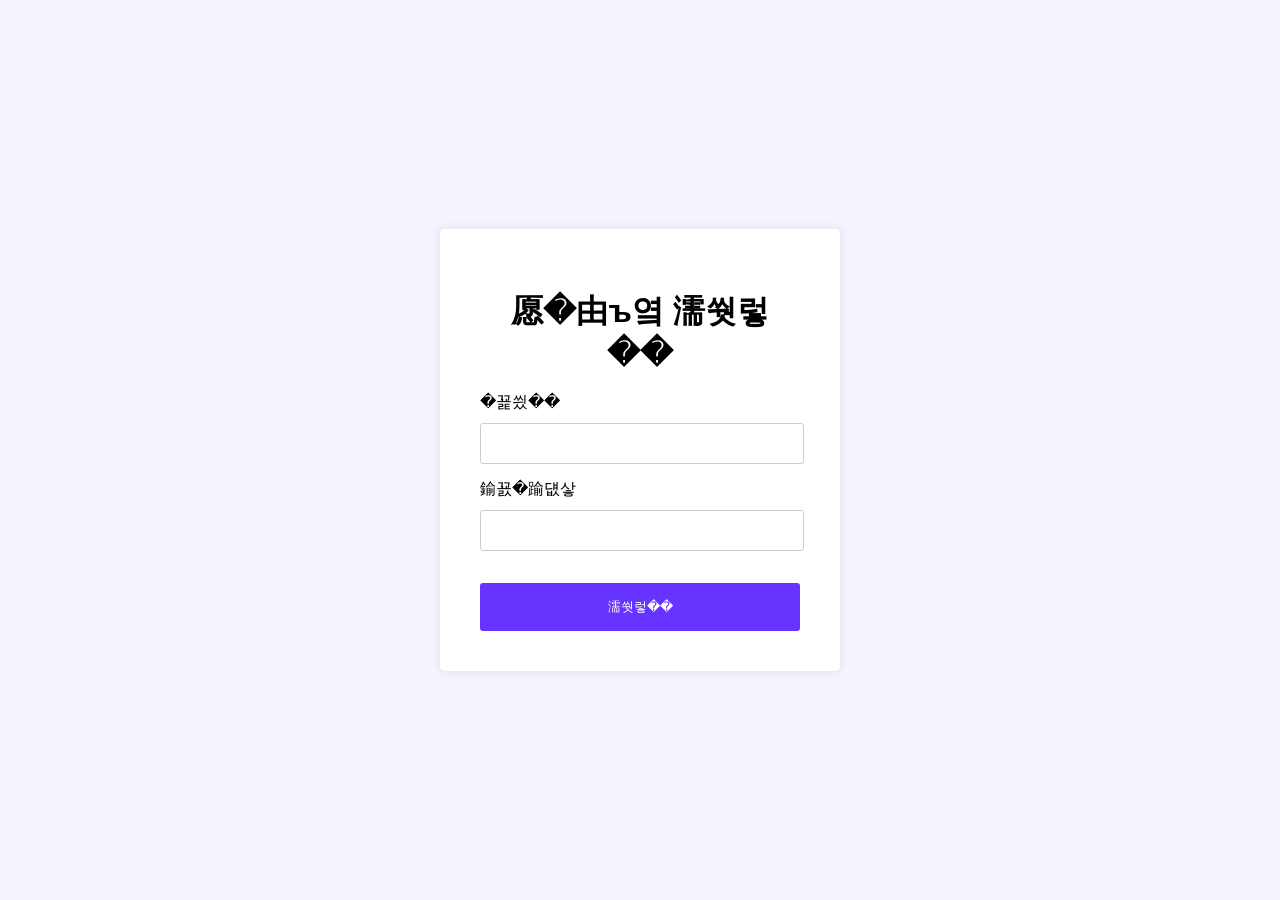
<file: src/main/resources/templates/admin/page/adminLogin.html>
<!DOCTYPE html>
<html>
<head>
<meta charset="EUC-KR">
<title>Insert title here</title>
<style>
	 body {
        font-family: Arial, sans-serif;
        background-color: #f6f3ff;
        margin: 0;
        padding: 0;
        display: flex;
        justify-content: center;
        align-items: center;
        height: 100vh;
      }
      a {
        color: #000;
      }
      .login-container {
        width: 320px;
        background-color: #fff;
        border-radius: 5px;
        padding: 40px;
        box-shadow: 0 0 10px rgba(0, 0, 0, 0.1);
      }
      .login-container h1 {
        text-align: center;
        margin-bottom: 20px;
      }
      .login-form label {
        display: block;
        margin-bottom: 10px;
      }
      .login-form input {
        width: calc(100% - 22px);
        padding: 12px;
        border: 1px solid #ccc;
        border-radius: 3px;
      }
      .login-form button {
        width: 100%;
        padding: 15px 0;
        background: #6633ff;
        color: #fff;
        border: none;
        border-radius: 3px;
        cursor: pointer;
        margin-top: 32px;
      }
</style>
</head>
<body>
	<div class="login-container">
		<h1>관리자 로그인</h1>
 <form
        class="login-form"
        method="post"
        action="/auth/adminlogin"
        onsubmit="return validateForm()"
      >
        <!-- 사용자 입력 필드 -->
        <label for="UId">아이디</label>
        <input type="text" id="UId" name="UId" />
        <label for="UPw" style="margin-top: 15px">비밀번호</label>
        <input type="password" id="UPw" name="UPw" />
        <!-- 로그인 버튼 -->
        <button type="submit">로그인</button>
      </form>
      </div>
      <!-- JavaScript를 사용하여 알림창 표시 -->
    <script th:inline="javascript">
      /*<![CDATA[*/
      // 페이지 로드 시 알림창 표시
      window.onload = function () {
        var errorMessage = document.querySelector(".error-message");
		var cartMsg = /*[[${cartMsg}]]*/'';
		
		if(cartMsg){
				alert(cartMsg);
				window.location.href='/auth/login';
			
		}
		
        if (errorMessage && errorMessage.innerText.trim() !== "") {
          alert(errorMessage.innerText.trim());
        }
      };
      /*]]>*/
    </script>
</body>

</html>
</file>
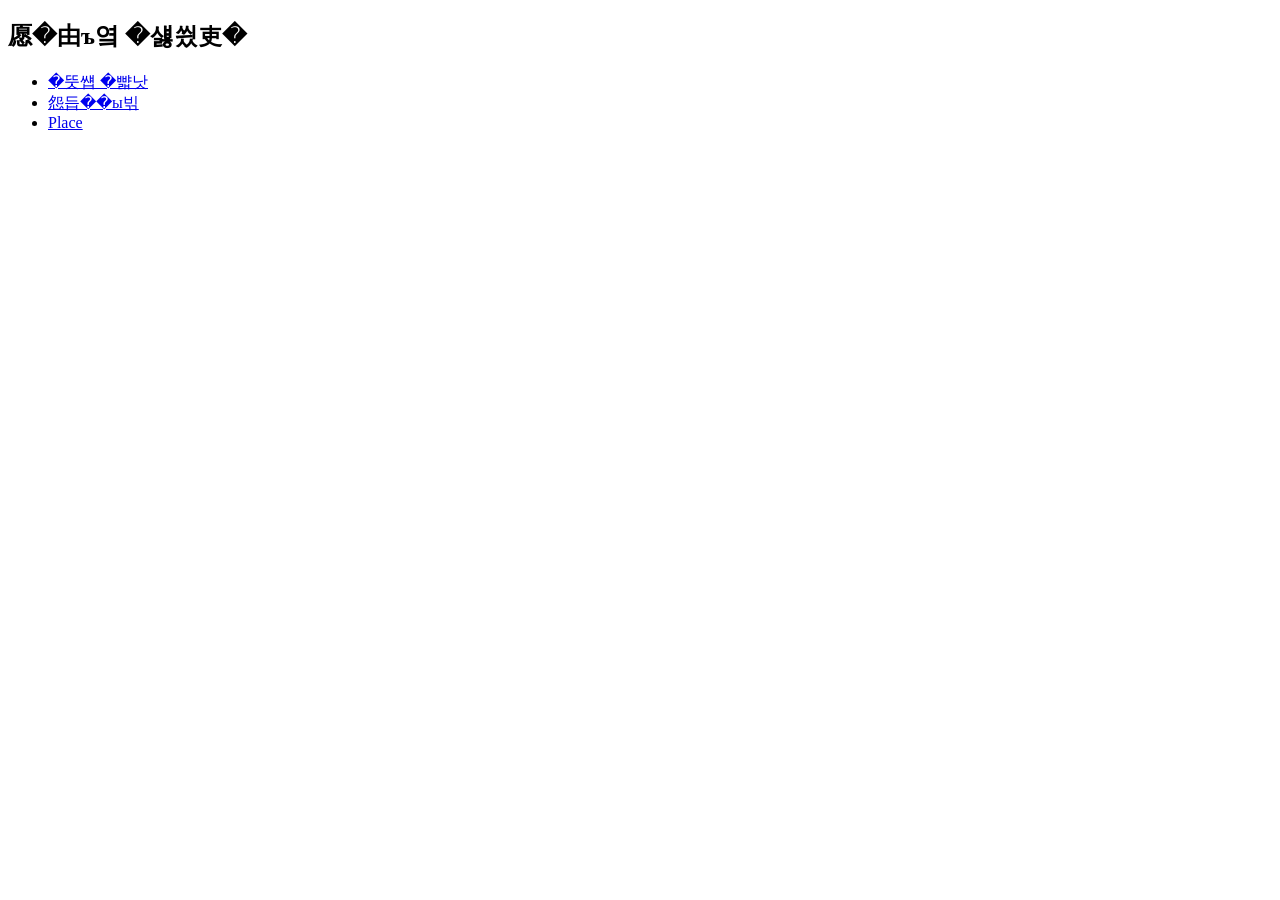
<file: src/main/resources/templates/admin/page/adminSidebar.html>
<!DOCTYPE html>
<html>

<head>
	<meta charset="EUC-KR">
	<title>Insert title here</title>
</head>

<body>
	<div class="sidebar" th:fragment="sidebar">
		<div class="logo">
			<h2>관리자 페이지</h2>
		</div>
		<ul>
			<li><a href="/admin/page/adminUsers">회원 정보</a></li>
			<li><a href="/admin/page/adminNotice">공지사항</a></li>
			<li><a href="#">Place</a></li>
		</ul>
	</div>
</body>

</html>
</file>
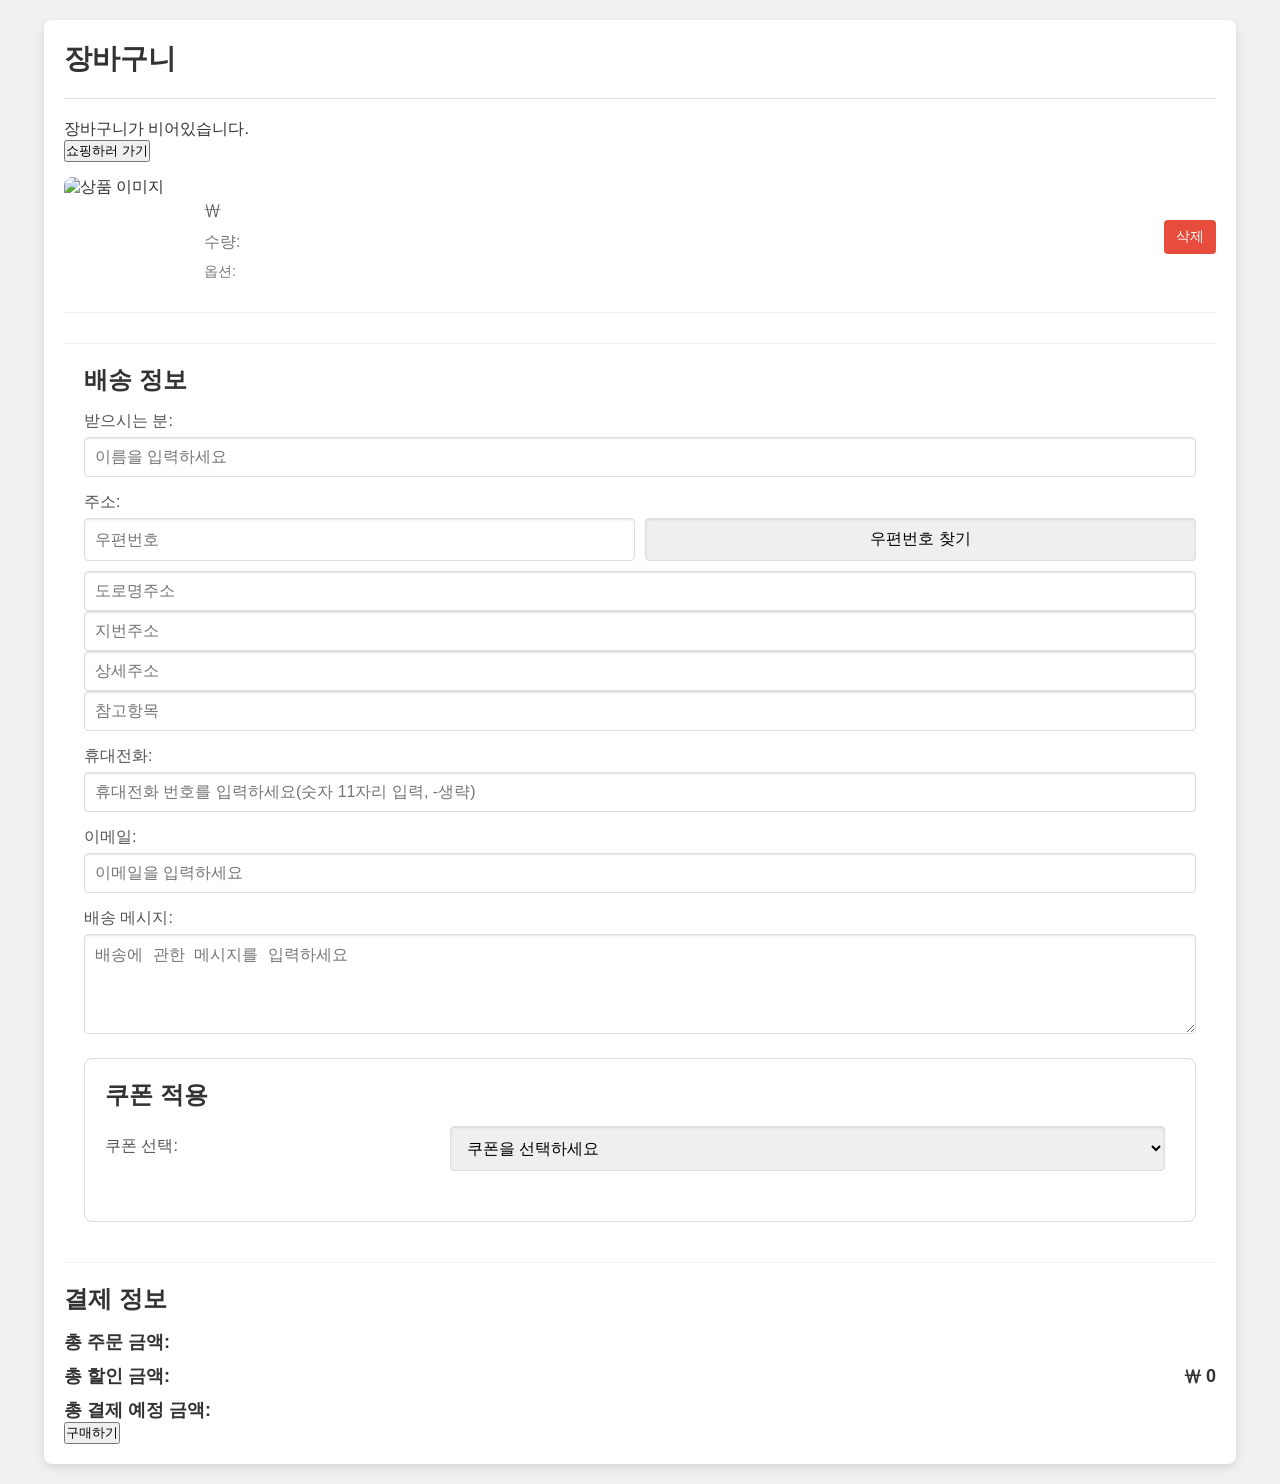
<file: src/main/resources/templates/client/cart/cart.html>
<!DOCTYPE html>
<html lang="ko" xmlns:th="http://www.thymeleaf.org">

<head>
	<title>장바구니</title>
	<script src="https://ajax.googleapis.com/ajax/libs/jquery/3.5.1/jquery.min.js"></script>
	<script src="//t1.daumcdn.net/mapjsapi/bundle/postcode/prod/postcode.v2.js"></script>
	<style>
		/* 기본 설정 */
		body,
		h1,
		h2,
		p,
		button,
		input,
		textarea {
			margin: 0;
			padding: 0;
			box-sizing: border-box;
		}

		body {
			font-family: 'Noto Sans KR', sans-serif;
			background-color: #f0f0f0;
			color: #333;
		}

		/* 컨테이너 */
		.container {
			width: 90%;
			max-width: 1200px;
			margin: 20px auto;
			padding: 20px;
			background: #fff;
			border-radius: 8px;
			box-shadow: 0 4px 8px rgba(0, 0, 0, 0.1);
		}

		/* 헤더 */
		.header {
			padding-bottom: 20px;
			border-bottom: 1px solid #ddd;
			margin-bottom: 20px;
		}

		.header h1 {
			font-size: 28px;
			color: #333;
			font-weight: 600;
		}

		/* 메인 콘텐츠 */
		.main-content {
			margin-bottom: 20px;
		}

		.cart-item {
			display: flex;
			align-items: center;
			padding: 15px 0;
			border-bottom: 1px solid #eee;
		}

		.product-image {
			width: 120px;
			height: 120px;
			object-fit: cover;
			border-radius: 8px;
			margin-right: 20px;
		}

		.product-details {
			flex: 1;
		}

		.product-title {
			font-size: 20px;
			color: #333;
			font-weight: 500;
			margin-bottom: 5px;
		}

		.product-price {
			font-size: 18px;
			color: #555;
			margin-bottom: 10px;
		}

		.product-quantity {
			font-size: 16px;
			color: #777;
			margin-bottom: 10px;
		}

		.product-options p {
			font-size: 14px;
			color: #777;
		}

		/* 삭제 버튼 */
		.remove-button {
			padding: 8px 12px;
			font-size: 14px;
			color: #fff;
			background-color: #e74c3c;
			border: none;
			border-radius: 4px;
			cursor: pointer;
			transition: background-color 0.3s ease;
		}

		.remove-button:hover {
			background-color: #c0392b;
		}

		/* 배송 정보 섹션 */
		.shipping-info {
			margin-top: 30px;
			padding: 20px;
			border-top: 1px solid #eee;
		}

		.shipping-info h2 {
			font-size: 24px;
			color: #333;
			margin-bottom: 15px;
		}

		.form-group {
			margin-bottom: 15px;
		}

		.form-group label {
			display: block;
			font-size: 16px;
			color: #555;
			margin-bottom: 5px;
		}

		.form-group input,
		.form-group textarea {
			width: 100%;
			padding: 10px;
			font-size: 16px;
			border: 1px solid #ddd;
			border-radius: 4px;
			box-shadow: inset 0 1px 2px rgba(0, 0, 0, 0.1);
		}

		.form-group textarea {
			resize: vertical;
			height: 100px;
		}

		.form-group .address-group {
			display: flex;
			flex-direction: column;
		}

		.address-group .address-part {
			display: flex;
			margin-bottom: 10px;
		}

		.address-group .address-part input {
			flex: 1;
			margin-right: 10px;
		}

		.address-group .address-part input:last-child {
			margin-right: 0;
		}

		.address-group #guide {
			color: #999;
			font-size: 14px;
		}

		/* 체크아웃 섹션 */
		.checkout {
			margin-top: 20px;
			padding-top: 20px;
			border-top: 1px solid #eee;
		}

		.checkout h2 {
			font-size: 24px;
			color: #333;
			margin-bottom: 15px;
		}

		.checkout-summary {
			display: flex;
			flex-direction: column;
			gap: 10px;
		}

		.summary-item {
			display: flex;
			justify-content: space-between;
			font-size: 18px;
			color: #333;
		}

		.summary-item span {
			font-weight: 600;
		}

		.checkout-button {
			padding: 12px 24px;
			font-size: 16px;
			color: #fff;
			background-color: #3498db;
			border: none;
			border-radius: 4px;
			cursor: pointer;
			transition: background-color 0.3s ease;
			margin-top: 20px;
		}

		.checkout-button:hover {
			background-color: #2980b9;
		}

		/* 쿠폰 섹션 */
		.coupon-section {
			margin-top: 20px;
			padding: 20px;
			background-color: #fff;
			border: 1px solid #ddd;
			border-radius: 8px;
		}

		.coupon-section h2 {
			font-size: 24px;
			color: #333;
			margin-bottom: 15px;
		}

		.coupon-section .form-group {
			display: flex;
			align-items: center;
		}

		.coupon-section .form-group label {
			flex: 1;
			font-size: 16px;
			color: #555;
		}

		.coupon-section .form-group select {
			flex: 2;
			padding: 12px;
			font-size: 16px;
			border: 1px solid #ddd;
			border-radius: 4px;
			box-shadow: inset 0 1px 2px rgba(0, 0, 0, 0.1);
			margin-right: 10px;
		}

		.coupon-section #coupon-message {
			margin-top: 10px;
			font-size: 16px;
		}

		/* 체크아웃 섹션 */
		.checkout {
			margin-top: 20px;
			padding-top: 20px;
			border-top: 1px solid #eee;
		}

		.checkout h2 {
			font-size: 24px;
			color: #333;
			margin-bottom: 15px;
		}

		.checkout-summary {
			display: flex;
			flex-direction: column;
			gap: 10px;
		}

		.summary-item {
			display: flex;
			justify-content: space-between;
			font-size: 18px;
			color: #333;
		}

		.summary-item span {
			font-weight: 600;
		}

		.checkout-button {
			padding: 12px 24px;
			font-size: 16px;
			color: #fff;
			background-color: #3498db;
			border: none;
			border-radius: 4px;
			cursor: pointer;
			transition: background-color 0.3s ease;
			margin-top: 20px;
		}

		.checkout-button:hover {
			background-color: #2980b9;
		}
	</style>
</head>

<body>
	<div class="container">
		<div class="header">
			<h1>장바구니</h1>
		</div>
		<div th:if="${cartEntities == null}">
			<p>장바구니가 비어있습니다.</p>
			<button type = "button" onclick="goToShop()">쇼핑하러 가기</button>
		</div>
		<div class="main-content" th:unless = "cartEntities == null">
			<input type="hidden" id="cart-size" th:value="${cartSize}" />
			<div class="cart-item" th:each="cartEntity, iterStat : ${cartEntities}">
			<input type = "hidden" id = "cart-no" th:value="${cartEntity.CNo}"/>
				<img class="product-image" th:src="${cartEntity.shopEntity.shopMainPhoto}" alt="상품 이미지" />
				<div class="product-details">
					<p class="product-title" th:text="${cartEntity.shopEntity.shopTitle}"></p>
					<p class="product-price">₩<span
							th:text="${#numbers.formatDecimal(cartEntity.shopEntity.shopPrice, 3, 0, 'COMMA')}"></span>
					</p>
					<p class="product-quantity">수량: <span th:text="${cartEntity.quantity}"></span></p>
					<div class="product-options">
						<p>옵션: <span th:text="${shopOptionValues[iterStat.index].shopOptionValue}"></span></p>
					</div>
				</div>
				<button class="remove-button" onclick="removeItem(this)">삭제</button>
			</div>
		</div>
		<div class="shipping-info">
			<h2>배송 정보</h2>
			<form>
				<div class="form-group">
					<label for="recipient-name">받으시는 분:</label>
					<input type="text" id="recipient-name" name="recipientName" placeholder="이름을 입력하세요" required>
				</div>
				<div class="form-group address-group">
					<label for="address">주소:</label>
					<div class="address-part">
						<input type="text" id="sample4_postcode" placeholder="우편번호" readonly>
						<input type="button" onclick="sample4_execDaumPostcode()" value="우편번호 찾기">
					</div>
					<input type="text" id="sample4_roadAddress" placeholder="도로명주소" readonly>
					<input type="text" id="sample4_jibunAddress" placeholder="지번주소" readonly>
					<span id="guide"></span>
					<input type="text" id="sample4_detailAddress" placeholder="상세주소">
					<input type="text" id="sample4_extraAddress" placeholder="참고항목">
				</div>
				<div class="form-group">
					<label for="phone">휴대전화:</label>
					<input type="text" id="phone" name="phone" placeholder="휴대전화 번호를 입력하세요(숫자 11자리 입력, -생략)" required>
				</div>
				<div class="form-group">
					<label for="email">이메일:</label>
					<input type="email" id="email" name="email" placeholder="이메일을 입력하세요" required>
				</div>
				<div class="form-group">
					<label for="message">배송 메시지:</label>
					<textarea id="message" name="message" placeholder="배송에 관한 메시지를 입력하세요"></textarea>
				</div>
			</form>
			<div class="coupon-section">
				<h2>쿠폰 적용</h2>
				<div class="form-group">
					<label for="coupon-select">쿠폰 선택:</label>
					<select id="coupon-select" name="couponSelect" onchange="applyCoupon()">
						<option value="">쿠폰을 선택하세요</option>
						<div th:if="${couponEntities != null}">
							<div th:each="couponEntity : ${couponEntities}">
								<option th:value="${couponEntity.couponDiscount}" th:text="${couponEntity.couponName}"
									th:attr="data-coupon-no=${couponEntity.couponNo}">
								</option>
							</div>
						</div>
						<div th:if="${couponEntities == null || #lists.isEmpty(couponEntities)}">
							<option value="no">쿠폰이 없습니다.</option>
						</div>
					</select>

				</div>
				<div id="coupon-message" class="form-group"></div>
			</div>
		</div>
		<div class="checkout">
			<h2>결제 정보</h2>
			<div class="checkout-summary">
				<div class="summary-item">
					<span>총 주문 금액:</span>
					<span id="total" th:text="'₩' + ${total}"></span>
				</div>
				<div class="summary-item">
					<span>총 할인 금액:</span>
					<span id="couponDiscount">₩ 0</span>
				</div>
				<div class="summary-item">
					<span>총 결제 예정 금액:</span>
					<span id="finalPay" th:text="'₩' + ${total}"></span>
				</div>
			</div>
			<button class="orderBtn">구매하기</button>
		</div>

		<script>
			
			function goToShop(){
				window.location.href="/auth/shopList";
			}
			

			//장바구니 선택 삭제
			function removeItem(button){
				var CNo = button.closest('.cart-item').querySelector('#cart-no').value;
				console.log('CNo의 값은', CNo);
				$.ajax({
					url:'/delete/cart',
					type:'DELETE',
					data:{
						CNo: CNo
					},
					success: function(res){
						alert('삭제가 완료되었습니다.');
						window.location.href='/my/cart'; // 리다이렉트
					},
					error: function(xhr, status, error){
						console.log("에러 발생: ", error);
			var discountedAmount = 0;
			var couponNo = 0;
			$(document).ready(function () {
				applyCoupon();

				$('.orderBtn').on("click", function () {
					var cartSize = $('#cart-size').val();
					var buyerName = $('#recipient-name').val();
					var phone = $('#phone').val();
					var email = $('#email').val();
					var address = $('#sample4_roadAddress').val() + " " + $('#sample4_detailAddress').val();
					var postcode = $('#sample4_postcode').val();
					var merchantUId = `payment-${Math.random().toString(36).substr(2, 9)}`; // 대체 UUID
					var message = $('#message').val();

					var finalPayText = $('#finalPay').text();
					var price = parseInt(finalPayText.replace(/[^\d]/g, ''), 10);
					console.log("amount: ", price);

					var firstProductTitle = $('.product-title').first().text();
					cartSize = parseInt(cartSize);
					var shopTitle = firstProductTitle;

					if (cartSize > 1) {
						shopTitle += " 외 " + (cartSize - 1) + "건";
					}

					var IMP = window.IMP;
					IMP.init("imp64382832");


					// 날짜 형식 변환 함수
					function formatDate(dateStr) {
						var date = new Date(dateStr);
						var year = date.getFullYear();
						var month = ("0" + (date.getMonth() + 1)).slice(-2);
						var day = ("0" + date.getDate()).slice(-2);
						return `${year}-${month}-${day}`;
					}

					IMP.request_pay({
						pg: "html5_inicis",
						pay_method: "card",
						merchant_uid: merchantUId,
						name: shopTitle,
						amount: "10",
						buyer_email: email,
						buyer_name: buyerName,
						buyer_tel: phone,
						buyer_addr: address,
						buyer_postcode: postcode
					}, function (res) {
						if (res.success) {
							$.when(
								$.ajax({
									url: '/save/payment',
									type: 'POST',
									contentType: 'application/json',
									data: JSON.stringify({
										merchantUId: res.merchant_uid,
										cardName: res.card_name,
										name: shopTitle,
										paidAmount: res.paid_amount,
										payMethod: res.pay_method,
										paidAt: formatDate(res.paid_at),
										status: res.status,
										success: res.success
									})
								}),
								$.ajax({
									url: '/save/shipment',
									type: 'POST',
									contentType: 'application/json',
									data: JSON.stringify({
										buyerName: res.buyer_name,
										buyerEmail: res.buyer_email,
										buyerAddr: res.buyer_addr,
										buyerPostcode: res.buyer_postcode,
										buyerTel: res.buyer_tel,
										message: message
									})
								})
							).done(function (paymentRes, shipmentRes) {
								$.when(
									
								$.ajax({
									url: '/payment/info',
									type: 'POST',
									contentType: 'application/json',
									data: JSON.stringify({
										paymentInfo: paymentRes[0],
										shipmentInfo: shipmentRes[0]
									})
								}),
								
								$.ajax({
									//쿠폰 처리 쓴 쿠폰 확인은 쓴 날짜로 함
									// 안 썼을 때는 쿠폰에 date가 null임
									url:'/coupon/clear',
									type:'PATCH',
									data:{
										couponNo:couponNo
									}
								}),
								$.ajax({
									//장바구니 전부 삭제
									url:'/delete/all/cart',
									type:'DELETE'
								})
								).done(function(res1, response, res2){
									
									window.location.href = "/payment/info";
									
								}).fail(function(jqXHR, textStatus, errorThrown){
									//실패 시
									console.log("쿠폰 변경 실패:", textStatus, errorThrown);
								});
								//이제 여기서 장바구니 지우고 쿠폰 쓴 건 지워야됨.
								//장바구니 지우는 건 둘째치고 /payment/info에서 쿠폰을 status를 활용해서
								//구현해보자.(이미 사용한 쿠폰입니다.) 이런 식으로 ㄱㄱㄱ

							}).fail(function (jqXHR, textStatus, errorThrown) {
								console.log("요청 실패: ", textStatus, errorThrown);
							});
						} else {
							console.log("실패: ", res);
						}
					});
				});
			}
			
			var discountedAmount = 0;
			var couponNo = 0;
			$(document).ready(function () {
				applyCoupon();

				$('.orderBtn').on("click", function () {
					var cartSize = $('#cart-size').val();
					var buyerName = $('#recipient-name').val();
					var phone = $('#phone').val();
					var email = $('#email').val();
					var address = $('#sample4_roadAddress').val() + " " + $('#sample4_detailAddress').val();
					var postcode = $('#sample4_postcode').val();
					var merchantUId = `payment-${Math.random().toString(36).substr(2, 9)}`; // 대체 UUID
					var message = $('#message').val();

					var finalPayText = $('#finalPay').text();
					var price = parseInt(finalPayText.replace(/[^\d]/g, ''), 10);
					console.log("amount: ", price);

					var firstProductTitle = $('.product-title').first().text();
					cartSize = parseInt(cartSize);
					var shopTitle = firstProductTitle;

					if (cartSize > 1) {
						shopTitle += " 외 " + (cartSize - 1) + "건";
					}

					var IMP = window.IMP;
					IMP.init("imp64382832");


					// 날짜 형식 변환 함수
					function formatDate(dateStr) {
						var date = new Date(dateStr);
						var year = date.getFullYear();
						var month = ("0" + (date.getMonth() + 1)).slice(-2);
						var day = ("0" + date.getDate()).slice(-2);
						return `${year}-${month}-${day}`;
					}

					IMP.request_pay({
						pg: "html5_inicis",
						pay_method: "card",
						merchant_uid: merchantUId,
						name: shopTitle,
						amount: "10",
						buyer_email: email,
						buyer_name: buyerName,
						buyer_tel: phone,
						buyer_addr: address,
						buyer_postcode: postcode
					}, function (res) {
						if (res.success) {
							$.when(
								$.ajax({
									url: '/save/payment',
									type: 'POST',
									contentType: 'application/json',
									data: JSON.stringify({
										merchantUId: res.merchant_uid,
										cardName: res.card_name,
										name: shopTitle,
										paidAmount: res.paid_amount,
										payMethod: res.pay_method,
										paidAt: formatDate(res.paid_at),
										status: res.status,
										success: res.success
									})
								}),
								$.ajax({
									url: '/save/shipment',
									type: 'POST',
									contentType: 'application/json',
									data: JSON.stringify({
										buyerName: res.buyer_name,
										buyerEmail: res.buyer_email,
										buyerAddr: res.buyer_addr,
										buyerPostcode: res.buyer_postcode,
										buyerTel: res.buyer_tel,
										message: message
									})
								}),
								//주문 내역 저장
								$.ajax({
									url:'/save/ordered',
									type:'POST'
								})
							).done(function (paymentRes, shipmentRes, orderedRes) {
								$.when(
									
								$.ajax({
									url: '/payment/info',
									type: 'POST',
									contentType: 'application/json',
									data: JSON.stringify({
										paymentInfo: paymentRes[0],
										shipmentInfo: shipmentRes[0]
									})
								}),
								
								$.ajax({
									//쿠폰 처리 쓴 쿠폰 확인은 쓴 날짜로 함
									// 안 썼을 때는 쿠폰에 date가 null임
									url:'/coupon/clear',
									type:'PATCH',
									data:{
										couponNo:couponNo
									}
								}),
								$.ajax({
									//장바구니 전부 삭제
									url:'/delete/all/cart',
									type:'DELETE'
								})
								).done(function(res1, response, res2){
									
									window.location.href = "/payment/info";
									
								}).fail(function(jqXHR, textStatus, errorThrown){
									//실패 시
									console.log("쿠폰 변경 실패:", textStatus, errorThrown);
								});
								//이제 여기서 장바구니 지우고 쿠폰 쓴 건 지워야됨.
								//장바구니 지우는 건 둘째치고 /payment/info에서 쿠폰을 status를 활용해서
								//구현해보자.(이미 사용한 쿠폰입니다.) 이런 식으로 ㄱㄱㄱ

							}).fail(function (jqXHR, textStatus, errorThrown) {
								console.log("요청 실패: ", textStatus, errorThrown);
							});
						} else {
							console.log("실패: ", res);
						}
					});
				});
			});

			function formatCurrency(amount) {
				return new Intl.NumberFormat('ko-KR', {style: 'currency', currency: 'KRW'}).format(amount);
			}

			function applyCoupon() {
				var totalAmountText = document.getElementById('total').innerText;
				var totalAmount = parseFloat(totalAmountText.replace(/[^\d]/g, ''));

				var couponSelect = document.getElementById('coupon-select');
				var selectedOption = couponSelect.options[couponSelect.selectedIndex];
				var selectedValue = selectedOption.value;
				couponNo = selectedOption.getAttribute('data-coupon-no');

				console.log("couponNo: ", couponNo);

				var discount = parseFloat(selectedValue);

				var couponDiscountElement = document.getElementById('couponDiscount');
				var finalPayElement = document.getElementById('finalPay');

				if (!isNaN(discount)) {
					var discountAmount = totalAmount * (discount / 100);
					discountedAmount = totalAmount - discountAmount;

					couponDiscountElement.innerText = formatCurrency(discountAmount);
					finalPayElement.innerText = formatCurrency(discountedAmount);
				} else {
					discountedAmount = totalAmount;
					couponDiscountElement.innerText = formatCurrency(0);
					finalPayElement.innerText = formatCurrency(discountedAmount);
				}
			}

			function sample4_execDaumPostcode() {
				new daum.Postcode({
					oncomplete: function (data) {
						var roadAddr = data.roadAddress;
						var extraRoadAddr = '';

						if (data.bname !== '' && /[동|로|가]$/g.test(data.bname)) {
							extraRoadAddr += data.bname;
						}
						if (data.buildingName !== '' && data.apartment === 'Y') {
							extraRoadAddr += (extraRoadAddr !== '' ? ', ' + data.buildingName : data.buildingName);
						}
						if (extraRoadAddr !== '') {
							extraRoadAddr = ' (' + extraRoadAddr + ')';
						}

						document.getElementById('sample4_postcode').value = data.zonecode;
						document.getElementById("sample4_roadAddress").value = roadAddr;
						document.getElementById("sample4_jibunAddress").value = data.jibunAddress;

						if (roadAddr !== '') {
							document.getElementById("sample4_extraAddress").value = extraRoadAddr;
						} else {
							document.getElementById("sample4_extraAddress").value = '';
						}

						var guideTextBox = document.getElementById("guide");
						if (data.autoRoadAddress) {
							var expRoadAddr = data.autoRoadAddress + extraRoadAddr;
							guideTextBox.innerHTML = '(예상 도로명 주소 : ' + expRoadAddr + ')';
							guideTextBox.style.display = 'block';
						} else if (data.autoJibunAddress) {
							var expJibunAddr = data.autoJibunAddress;
							guideTextBox.innerHTML = '(예상 지번 주소 : ' + expJibunAddr + ')';
							guideTextBox.style.display = 'block';
						} else {
							guideTextBox.innerHTML = '';
							guideTextBox.style.display = 'none';
						}
					}
				}).open();
			}
		</script>
		<script src="https://cdn.iamport.kr/v1/iamport.js"></script>
</body>

</html>
</file>
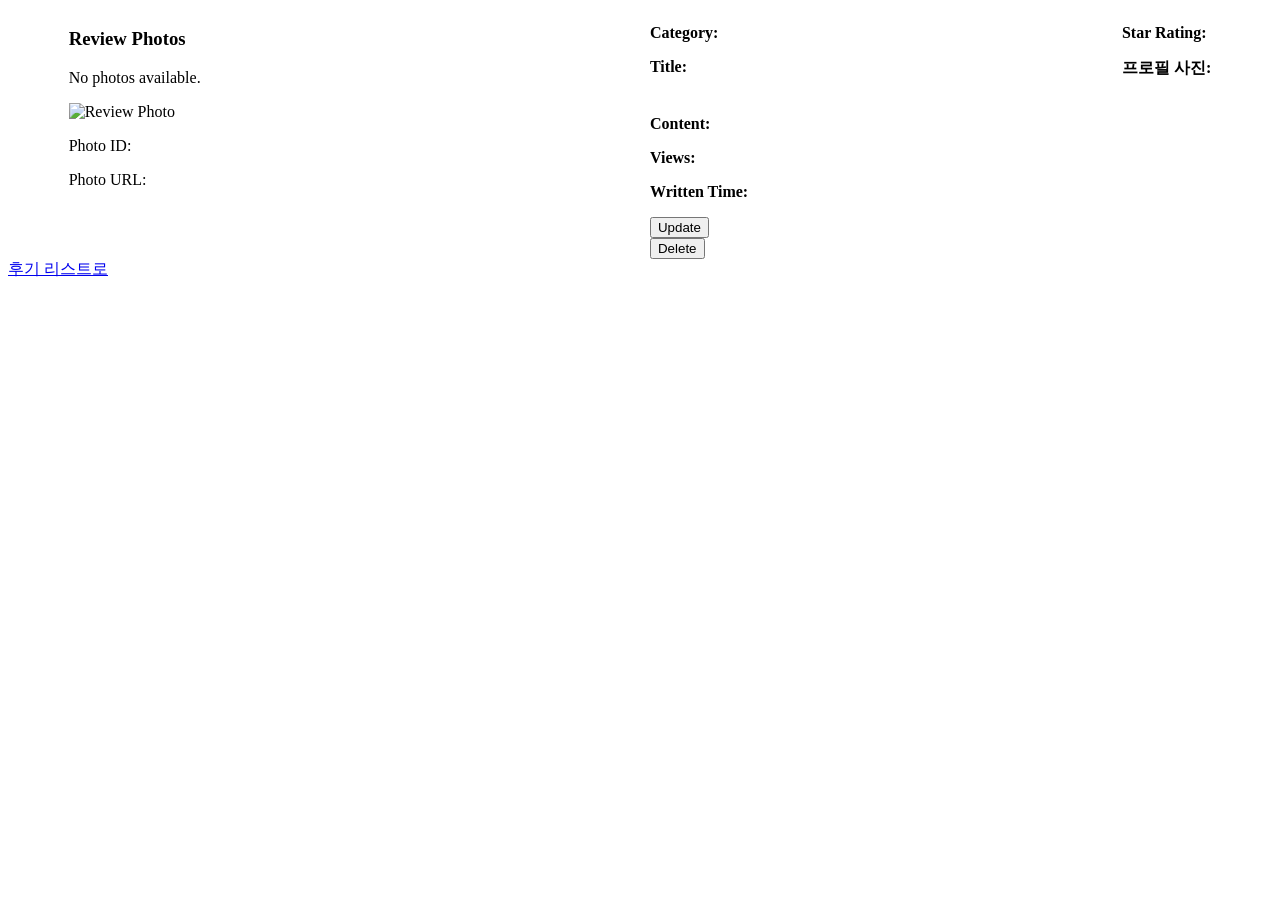
<file: src/main/resources/templates/client/review/reviewDetail.html>
<!DOCTYPE html>
<html lang="en" xmlns:th="http://www.thymeleaf.org">

<head>
	<meta charset="UTF-8">
	<title>Review Detail</title>
	<style>
		.container {
			width: 90.4%;
			display: flex;
			margin: 0 auto;
		}

		.left-column {
			width: 50%;
		}

		.right-column {
			width: 50%;
			padding-left: 20px;
		}

		.right-column .header {
			display: flex;
			justify-content: space-between;
		}

		.right-column .content {
			margin-top: 20px;
		}

		.photos {
			margin-top: 20px;
		}

		.photos img {
			max-width: 100%;
			height: auto;
		}

		.r_profile {
			width: 50px;
			height: 50px;
		}
	</style>
	<script type="text/javascript">
		function updateReview(rNo) {
			var baseUrl = '/review/reviewUpdate';
			var url = baseUrl + '/' + rNo;
			window.location.href = url;
		}

		async function deleteReview(rNo) {
			if (confirm("정말로 리뷰를 삭제하시겠습니까?")) {
				const response = await fetch("/review_delete", {
					method: "POST",
					headers: {
						"Content-Type": "application/x-www-form-urlencoded"
					},
					body: new URLSearchParams({rNo: rNo})
				});

				if (response.ok) {
					// 리뷰 삭제가 성공한 경우, 리뷰 목록 페이지로 리디렉션
					window.location.href = "/auth/evaluation";
				} else {
					// 리뷰 삭제가 실패한 경우, 에러 메시지 표시
					alert("Failed to delete the review.");
				}
			}
		}
	</script>
</head>

<body>
	<div class="container">
		<div class="left-column">
			<!-- 사진들 -->
			<div class="photos">
				<h3>Review Photos</h3>
				<div th:if="${#lists.isEmpty(reviewPhoto)}">
					<p>No photos available.</p>
				</div>
				<div th:each="photo : ${reviewPhoto}">
					<img th:src="${photo.RpPhoto}" alt="Review Photo">
					<p>Photo ID: <span th:text="${photo.RpNo}"></span></p>
					<p>Photo URL: <span th:text="${photo.RpPhoto}"></span></p>
				</div>
			</div>
		</div>
		<div class="right-column">
			<div class="header">
				<!-- 카테고리, 제목 -->
				<div>
					<p><strong>Category:</strong> <span th:text="${review.RCategory}"></span></p>
					<p><strong>Title:</strong> <span th:text="${review.RTitle}"></span></p>
				</div>
				<!-- 별점, 프로필 -->
				<div>
					<p><strong>Star Rating:</strong> <span th:text="${review.RStarRating}"></span></p>
					<p><strong>프로필 사진:</strong>
						<span><!--<img class="r_profile" th:src="${review.RProfile}" alt="Main Photo"></span>--></p>
				</div>
			</div>
			<!-- 내용 -->
			<div class="content">
				<p><strong>Content:</strong> <span th:text="${review.RContent}"></span></p>
				<!-- 조회수, 작성시간 -->
				<p><strong>Views:</strong> <span th:text="${review.RViews}"></span></p>
				<p><strong>Written Time:</strong> <span th:text="${review.RWrittenTime}"></span></p>
			</div>
			<div th:if="${session.UId} != null">
				<div class="updatebutton">
					<button type="button" th:onclick="'updateReview(' + ${review.rNo} + ')'">Update</button>
				</div>
				<div class="deleteButton">
					<button type="button" th:onclick="'deleteReview(' + ${review.rNo} + ')'">Delete</button>
				</div>
			</div>
		</div>
	</div>
	<a href="/auth/evaluation" th:href="@{/auth/evaluation}">후기 리스트로</a>
</body>

</html>
</file>
